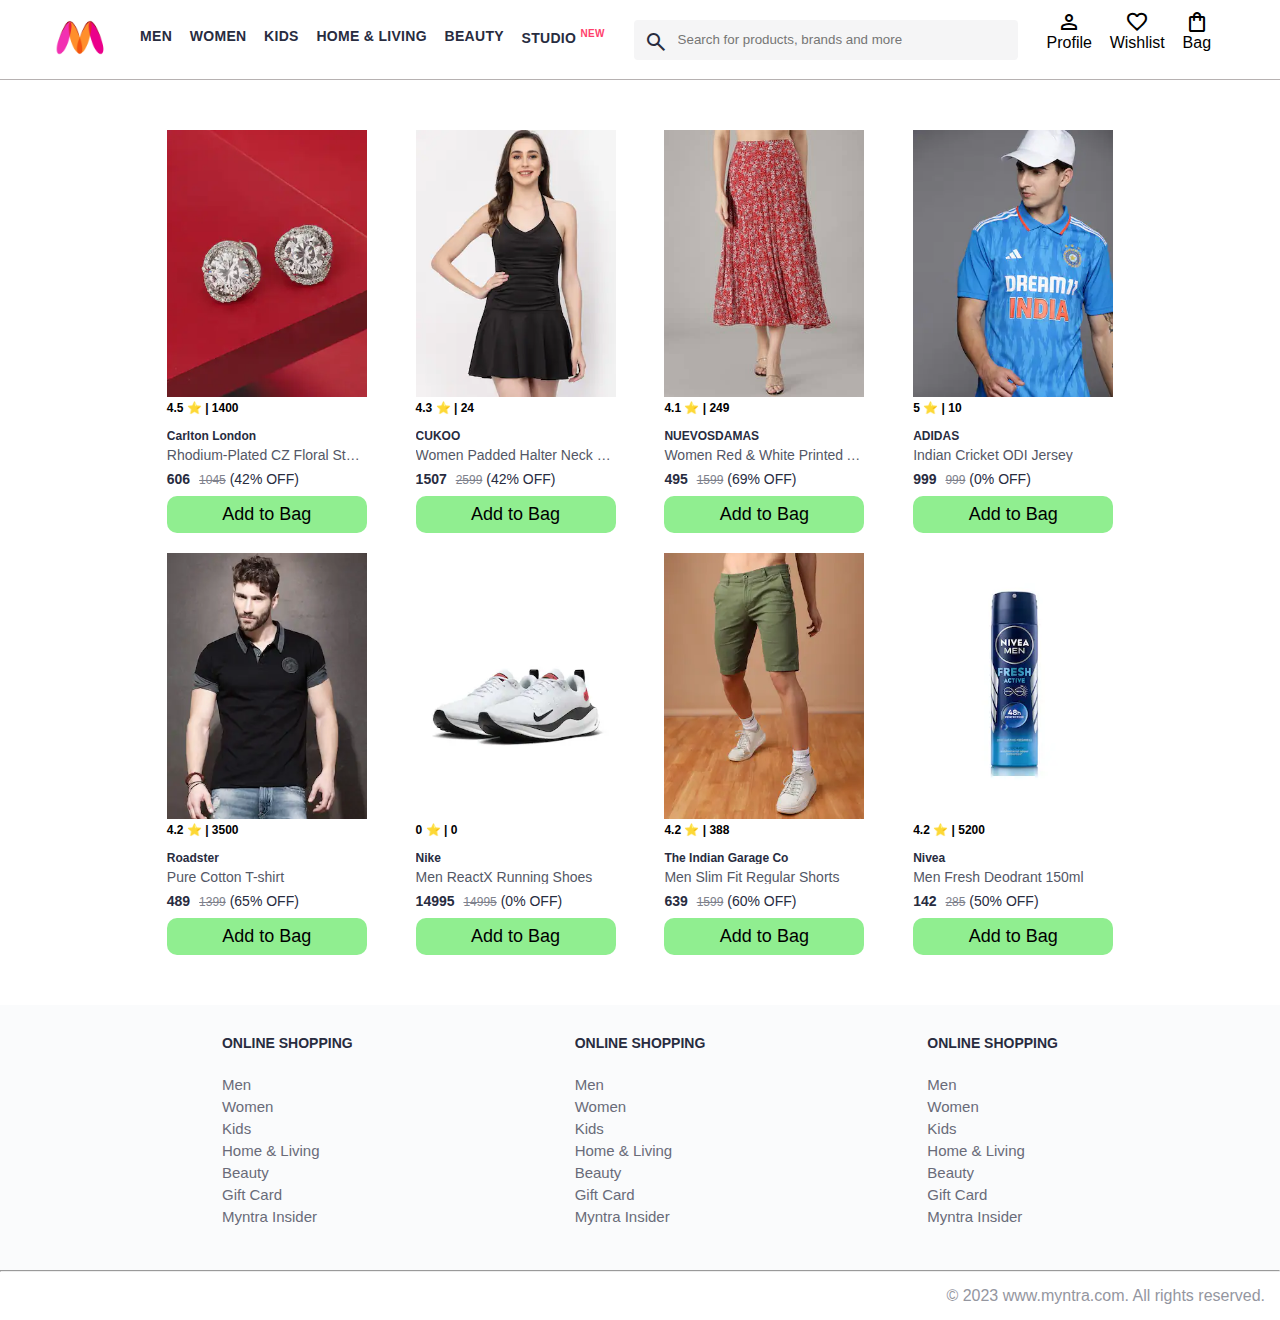
<file: index.html>
<!DOCTYPE html>
<html lang="en">
  <head>
    <title>Myntra Functional Clone</title>
    <link rel="stylesheet" href="css/index.css" />
    <link
      rel="stylesheet"
      href="https://fonts.googleapis.com/css2?family=Material+Symbols+Outlined:opsz,wght,FILL,GRAD@20..48,100..700,0..1,-50..200"
    />
  </head>
  <body>
    <header>
      <div class="logo_container">
        <a href="#"
          ><img
            class="myntra_home"
            src="images/myntra_logo.webp"
            alt="Myntra Home"
        /></a>
      </div>
      <nav class="nav_bar">
        <a href="#">Men</a>
        <a href="#">Women</a>
        <a href="#">Kids</a>
        <a href="#">Home & Living</a>
        <a href="#">Beauty</a>
        <a href="#">Studio <sup>New</sup></a>
      </nav>
      <div class="search_bar">
        <span class="material-symbols-outlined search_icon">search</span>
        <input
          class="search_input"
          placeholder="Search for products, brands and more"
        />
      </div>
      <div class="action_bar">
        <div class="action_container">
          <span class="material-symbols-outlined action_icon">person</span>
          <span class="action_name">Profile</span>
        </div>

        <div class="action_container">
          <span class="material-symbols-outlined action_icon">favorite</span>
          <span class="action_name">Wishlist</span>
        </div>

        <a class="action_container" href="pages/bag.html">
          <span class="material-symbols-outlined action_icon"
            >shopping_bag</span
          >
          <span class="action_name">Bag</span>
          <span class="bag-item-count">0</span>
        </a>

      </div>
    </header>
    <main>
      <div class="items-container">
        
      </div>
    </main>
    <footer>
      <div class="footer_container">
        <div class="footer_column">
          <h3>ONLINE SHOPPING</h3>

          <a href="#">Men</a>
          <a href="#">Women</a>
          <a href="#">Kids</a>
          <a href="#">Home & Living</a>
          <a href="#">Beauty</a>
          <a href="#">Gift Card</a>
          <a href="#">Myntra Insider</a>
        </div>

        <div class="footer_column">
          <h3>ONLINE SHOPPING</h3>

          <a href="#">Men</a>
          <a href="#">Women</a>
          <a href="#">Kids</a>
          <a href="#">Home & Living</a>
          <a href="#">Beauty</a>
          <a href="#">Gift Card</a>
          <a href="#">Myntra Insider</a>
        </div>

        <div class="footer_column">
          <h3>ONLINE SHOPPING</h3>

          <a href="#">Men</a>
          <a href="#">Women</a>
          <a href="#">Kids</a>
          <a href="#">Home & Living</a>
          <a href="#">Beauty</a>
          <a href="#">Gift Card</a>
          <a href="#">Myntra Insider</a>
        </div>
      </div>
      <hr />

      <div class="copyright">© 2023 www.myntra.com. All rights reserved.</div>
    </footer>
    <script src="data/items.js"></script>
    <script src="scripts/index.js"></script>
  </body>
</html>
</file>
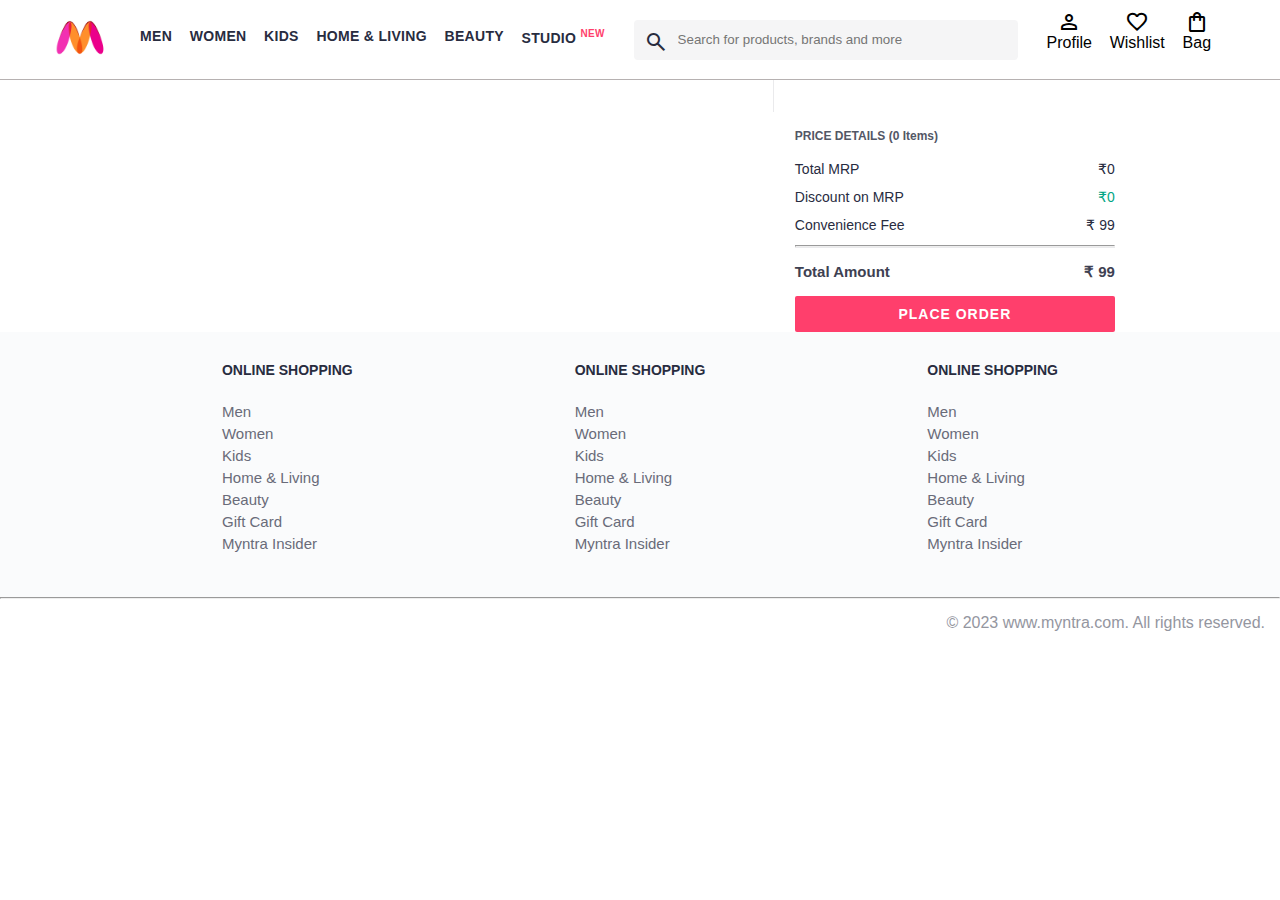
<file: pages/bag.html>
<!DOCTYPE html>
<html lang="en">
<head>
    <title>Myntra Clone</title>
    <link rel="stylesheet" href="../css/index.css">
    <link rel="stylesheet" href="../css/bag.css">
    <link rel="stylesheet" href="https://fonts.googleapis.com/css2?family=Material+Symbols+Outlined:opsz,wght,FILL,GRAD@20..48,100..700,0..1,-50..200" />
</head>
<body>
    <header>
        <div class="logo_container">
            <a href="#"><img class="myntra_home" src="../images/myntra_logo.webp" alt="Myntra Home"></a>
        </div>
        <nav class="nav_bar">
            <a href="#">Men</a>
            <a href="#">Women</a>
            <a href="#">Kids</a>
            <a href="#">Home & Living</a>
            <a href="#">Beauty</a>
            <a href="#">Studio <sup>New</sup></a>
        </nav>
        <div class="search_bar">
            <span class="material-symbols-outlined search_icon">search</span>
            <input class="search_input" placeholder="Search for products, brands and more">
        </div>
        <div class="action_bar">
            <div class="action_container">
                <span class="material-symbols-outlined action_icon">person</span>
                <span class="action_name">Profile</span>
            </div>

            <div class="action_container">
                <span class="material-symbols-outlined action_icon">favorite</span>
                <span class="action_name">Wishlist</span>
            </div>

            <div class="action_container">
                <span class="material-symbols-outlined action_icon">shopping_bag</span>
                <span class="action_name">Bag</span>
                <span class="bag-item-count">0</span>
            </div>
        </div>
    </header>
    <main>
      <div class="bag-page">
        <div class="bag-items-container">
          
        </div>
        <div class="bag-summary">
         
        </div>

      </div>
    </main>
    <footer>
        <div class="footer_container">
            <div class="footer_column">
                <h3>ONLINE SHOPPING</h3>

                <a href="#">Men</a>
                <a href="#">Women</a>
                <a href="#">Kids</a>
                <a href="#">Home & Living</a>
                <a href="#">Beauty</a>
                <a href="#">Gift Card</a>
                <a href="#">Myntra Insider</a>
            </div>

            <div class="footer_column">
                <h3>ONLINE SHOPPING</h3>

                <a href="#">Men</a>
                <a href="#">Women</a>
                <a href="#">Kids</a>
                <a href="#">Home & Living</a>
                <a href="#">Beauty</a>
                <a href="#">Gift Card</a>
                <a href="#">Myntra Insider</a>
            </div>

            <div class="footer_column">
                <h3>ONLINE SHOPPING</h3>

                <a href="#">Men</a>
                <a href="#">Women</a>
                <a href="#">Kids</a>
                <a href="#">Home & Living</a>
                <a href="#">Beauty</a>
                <a href="#">Gift Card</a>
                <a href="#">Myntra Insider</a>
            </div>
        </div>
        <hr>

        <div class="copyright">
            © 2023 www.myntra.com. All rights reserved.
        </div>
    </footer>
    <script src="../data/items.js"></script>
    <script src="../scripts/index.js"></script>
    <script src="../scripts/bag.js"></script>
</body>
</html>
</file>
<file: css/index.css>
/***************** Item Page CSS **************************/
/*.action_container {
    text-decoration: none;
}
a.action_container:link {
    color:black;
}
.item-details {
    cursor: pointer;
    width: 250px;
    margin: 10px;
}
.stars {
    font-size: 12px;
    font-weight: 700;
    text-align: left;
}
.company {
    font-size: 18px;
    font-weight: 700;
    line-height: 1;
    color: #282c3f;
    margin-bottom: 6px;
    overflow: hidden;
    text-overflow: ellipsis;
    white-space: nowrap;
    margin-top: 20px;
}
.item-name {
    color: #535766;
    font-size: 16px;
    line-height: 1;
    margin-bottom: 0;
    margin-top: 0;
    overflow: hidden;
    text-overflow: ellipsis;
    white-space: nowrap;
    font-weight: 400;
    display: block;
}
.price-container {
    margin-top: 10px;
}
.current-price {
    font-size: 14px;
    font-weight: 700;
    color: #282c3f;
}
.original-price {
    text-decoration: line-through;
    color: #7e818c;
    font-weight: 400;
    margin-left: 5px;
    font-size: 12px;
}
.discount-percentage {
    color: #ff905a;
    font-weight: 400;
    font-size: 12px;
    margin-left: 5px;
}
.btn-bag {
    background-color: lightgreen;
    border: none;
    padding: 5px 15px;
    border-radius: 10px;
    width: 100%;
    margin-top: 7px;
    font-size: 20px;
    cursor: pointer;
}
.bag-items {
    background-color: #f16565;
    white-space: nowrap;
    text-align: center;
    line-height: 18px;
    padding: 0 6px;
    height: 18px;
    position: relative;
    border-radius: 50%;
    font-size: 12px;
    color: #fff;
    left: 13px;
    top: -44px;
    font-weight: 700;
    cursor: pointer;
}*/



* {
    margin: 0;
    padding: 0;
    font-family: Assistant,-apple-system,BlinkMacSystemFont,Segoe UI,Roboto,Helvetica,Arial,sans-serif;
    box-sizing: border-box;
}
header {
    display: flex;
    background-color: #ffffff;
    height: 80px;
    justify-content: space-between;
    align-items: center;
    border-bottom: 1px solid #b6b1b1;
}
.myntra_home {
    height: 45px;
}
.logo_container {
    margin-left: 4%;
}
.action_bar {
    margin-right: 4%;
}
.nav_bar {
    display: flex;
    min-width: 500px;
    justify-content: space-evenly;
}
.nav_bar a {
    font-size: 14px;
    letter-spacing: .3px;
    color: #282c3f;
    font-weight: 700;
    text-transform: uppercase;
    text-decoration: none;
    padding: 28px 0;
    border-bottom: 5px solid #ffffff;
}
.nav_bar a:hover {
    border-bottom: 4px solid #f54e77;
}

.nav_bar a sup {
    color: #ff3f6c;
    font-size: 10px;
}

.search_bar {
    height: 40px;
    min-width: 200px;
    width: 30%;
    display: flex;
    align-items: center;
}
.search_icon {
    box-sizing: content-box;
    height: 20px;
    padding: 10px;

    background-color: #f5f5f6;
    color: #282c3f;
    font-weight: 300;
    border-radius: 4px 0 0 4px;
}
.search_input {
    color: #696e79;
    background-color: #f5f5f6;
    flex-grow: 1;
    height: 40px;
    border: 0;
    border-radius: 0 4px 4px 0;
}

.action_bar {
    display: flex;
    min-width: 200px;
    justify-content: space-evenly;
}

.action_container {
    display: flex;
    flex-direction: column;
    align-items: center;
}

/* Main section */
.banner_container {
    margin: 40px 0;
}
.banner_image {
    width: 100%;
}

.category_heading {
    text-transform: uppercase;
    color: #3e4152;
    letter-spacing: .15em;
    font-size: 1.8em;
    margin: 50px 0 10px 30px;
    max-height: 5em;
    font-weight: 700;
}

.category-items,.items-container{
    width: 80%;
    margin: 50px 10%;
    display: flex;
    flex-wrap: wrap;
    justify-content: space-evenly;
}

.sale_item {
    width: 250px;
}

.footer_container {
    padding: 30px 0px 40px 0px;
    background: #FAFBFC;
    display: flex;
    justify-content: space-evenly;
}

.footer_column {
    display: flex;
    flex-direction: column;
}

.footer_column h3 {
    color: #282c3f;
    font-size: 14px;
    margin-bottom: 25px;
}

.footer_column a {
    color: #696b79;
    font-size: 15px;
    text-decoration: none;
    padding-bottom: 5px;
}

.copyright {
    color: #94969f;
    text-align: end;
    padding: 15px;
}
.items-container{
width: 80%;
margin:40px 10%;


}
.item-container{
width: 200px;
margin: 10px;;

}
.item-image{
width: 100%;
}
.rating{
font-size: 12px;
font-weight: 700;
}
.company-name{
    margin-top: 15px;
font-size: 12px;
font-weight: 700;
line-height: 1;
color: #282c3f;
margin-bottom: 6px;
overflow: hidden;
text-overflow: ellipsis;
white-space: nowrap;
}
.item-name{
    color: #535766;
    font-size: 14px;
    line-height: 1;
    margin-bottom: 0;
    margin-top: 0;
    overflow: hidden;
    text-overflow: ellipsis;
    white-space: nowrap;
    font-weight: 400;
    display: block;
}
.price{
    margin-top: 10px;
    font-size: 14px;
    line-height: 15px;
    color: #282c3f;
    white-space: nowrap;
}
.current-price{
    font-size: 14px;
    font-weight: 700;
    color: #282c3f;
}

.original-price{
    text-decoration: line-through;
    color: #7e818c;
    font-weight: 400;
    margin-left: 5px;
    font-size: 12px;
}
.discount-price{
    color: #ff905a;
    font-weight: 400;
    font-size: 12px;
    margin-left: 5px;
}
.btn-add-bag{
    margin-top: 8px;
    font-size: 18px;
    width:100%;
    background-color: lightgreen;
    border: none;
    padding: 8px 15px;
    border-radius: 10px;
    cursor: pointer;
}
.bag-item-count{
    background-color: #f16565;
    white-space: nowrap;
    text-align: center;
    line-height: 18px;
    padding: 0 6px;
    height: 18px;
    position: relative;
    border-radius: 50%;
    font-size: 12px;
    color: #fff;
    left: 13px;
    top: -44px;
    font-weight: 700;
    cursor: pointer;  
}
.action_container {
    text-decoration: none;
}
a.action_container:link {
    color:black;
}
</file>
<file: css/bag.css>
.bag-items-container {
  display: inline-block;
  width: 64%;
  padding-right: 20px;
  border-right: 1px solid #eaeaec;
  padding-top: 32px;
  color: #282c3f;
  font-size: 13px;
  line-height: 1.42857143;
}

.bag-page {
  width: 75%;
  margin-left: 12.5%;
}

.bag-summary {
  vertical-align: top;
  display: inline-block;
  width: 35%;
  padding: 24px 0 0 16px;
  color: #282c3f;
  font-size: 13px;
  line-height: 1.42857143;
}

.bag-details-container {
  margin-bottom: 16px;
}

.price-header {
  font-size: 12px;
  font-weight: 700;
  margin: 24px 0 16px;
  color: #535766;
}

.price-item {
  margin-bottom: 12px;
  line-height: 16px;
  font-size: 14px;
  color: #282c3f;
}

.price-item-value {
  float: right;
}

.priceDetail-base-discount {
  color: #03a685;
}

.price-footer {
  font-weight: 700;
  font-size: 15px;
  padding-top: 16px;
  border-top: 1px solid #eaeaec;
  color: #3e4152;
  line-height: 16px;
}

.btn-place-order {
  width: 100%;
  letter-spacing: 1px;
  font-size: 14px;
  font-weight: 600;
  border-radius: 2px;
  border-width: 0px;
  padding: 10px 16px;
  background-color: rgb(255, 63, 108);
  color: rgb(255, 255, 255);
  cursor: pointer;
}

.bag-item-container {
  margin-bottom: 8px;
  background: #fff;
  font-size: 14px;
  border: 1px solid #eaeaec;
  border-radius: 4px;
  position: relative;
  padding: 12px 12px 0;
}

.item-left-part {
  position: absolute;
  background: rgb(255, 242, 223);
  height: 148px;
  width: 111px;
}

.item-right-part {
  padding-left: 12px;
  position: relative;
  min-height: 148px;
  margin-left: 111px;
  margin-bottom: 12px;
}

.bag-item-img {
  width: 100%;
}

.return-period {
  display: inline-flex;
  font-size: 14px;
  padding-top: 8px;
}

.return-period-days {
  font-weight: 700;
  margin-right: 4px;
}

.delivery-details {
  margin-top: 5px;
  color: #282c3f;
  font-size: 12px;
  letter-spacing: -.1px;
  margin-bottom: 8px;
  line-height: 15px;
}

.delivery-details-days {
  color: #03a685;
}

.remove-from-cart {
  position: absolute;
  font-size: 25px;
  top: 10px;
  right: 18px;
  width: 14px;
  height: 14px;
  cursor: pointer;
}
</file>
